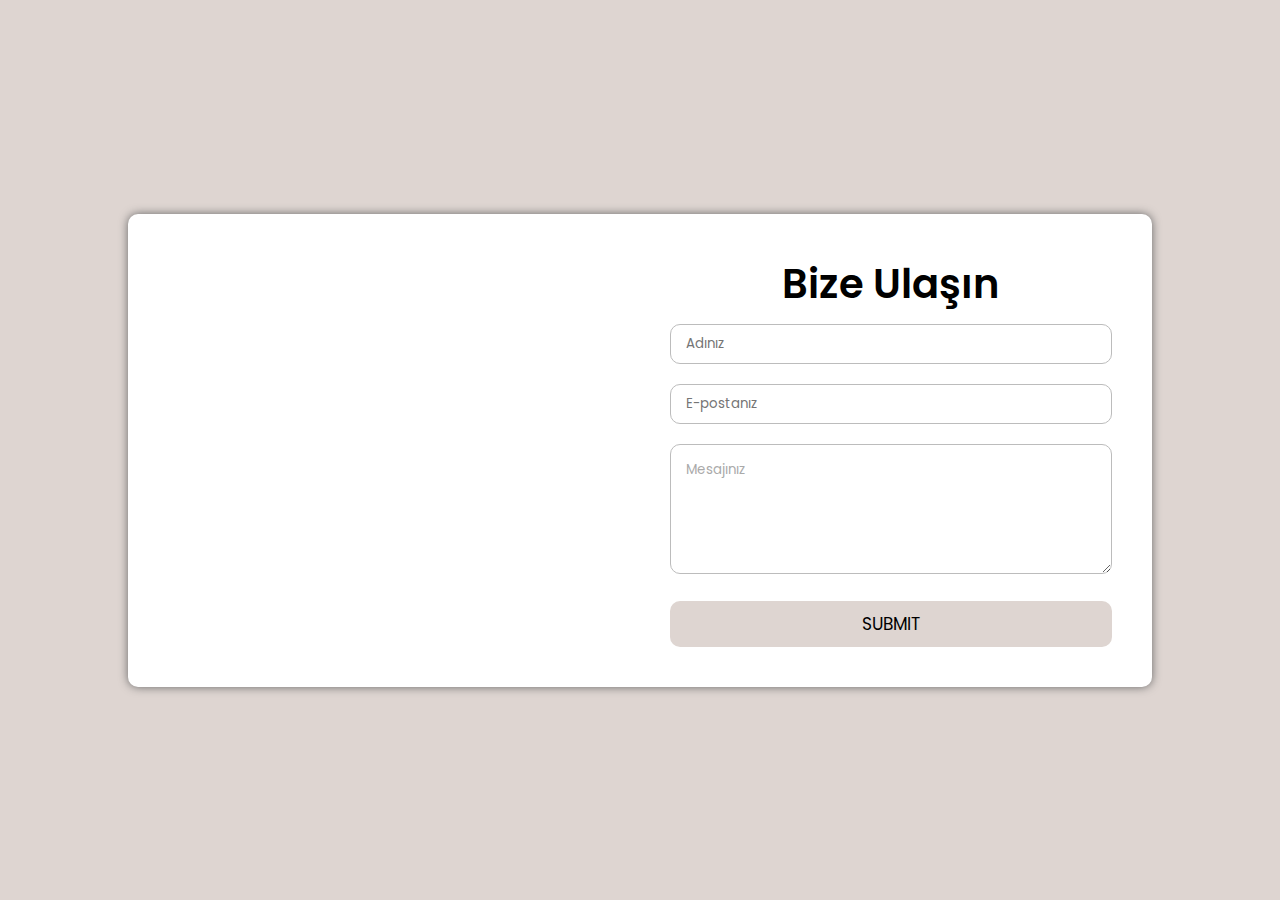
<file: sube2-grup9/map.html>
<!DOCTYPE html>
<html>
<head>
	<title>İletişim</title>
	<meta charset="utf-8">
	<meta name="viewport" content="width=device-width, initial-scale=1.0">
    <link rel="stylesheet" href="map.css">
	<link rel="stylesheet" href="style.css">
    <link rel="preconnect" href="https://fonts.googleapis.com"><link rel="preconnect" href="https://fonts.gstatic.com" crossorigin><link href="https://fonts.googleapis.com/css2?family=Brygada+1918:ital,wght@0,600;0,700;1,400&display=swap" rel="stylesheet">

    <link rel="stylesheet" href="https://cdnjs.cloudflare.com/ajax/libs/font-awesome/6.2.1/css/all.min.css" integrity="sha512-MV7K8+y+gLIBoVD59lQIYicR65iaqukzvf/nwasF0nqhPay5w/9lJmVM2hMDcnK1OnMGCdVK+iQrJ7lzPJQd1w==" crossorigin="anonymous" referrerpolicy="no-referrer"/>
</head>
<body>
	<div class="contact-in">
		<div class="contact-map">
			<iframe src="https://www.google.com/maps/embed?pb=!1m17!1m12!1m3!1d3130.2372702730163!2d27.129230927901766!3d38.3203359935557!2m3!1f0!2f0!3f0!3m2!1i1024!2i768!4f13.1!3m2!1m1!2zMzjCsDE5JzEzLjIiTiAyN8KwMDcnNDkuNyJF!5e0!3m2!1str!2str!4v1679738835536!5m2!1str!2str" width="100%" height="auto" style="border:0;" allowfullscreen="" loading="lazy" referrerpolicy="no-referrer-when-downgrade"></iframe>
		</div>
		<div class="contact-form">
			<h1>Bize Ulaşın</h1>
			<form id="iletisim_form" method="post" action="mail.php">
				<input type="text" id="name" name="name" placeholder="Adınız" class="contact-form-txt" />
				<input type="text" id="Email" name="Email" placeholder="E-postanız"class="contact-form-txt" />
				<textarea placeholder="Mesajınız" id="message" name="message" class="contact-form-textarea"></textarea>
				<input type="submit" name="gonder" class="contact-form-btn" />
			</form>
		</div>
	</div>
</body>
</html>
</file>
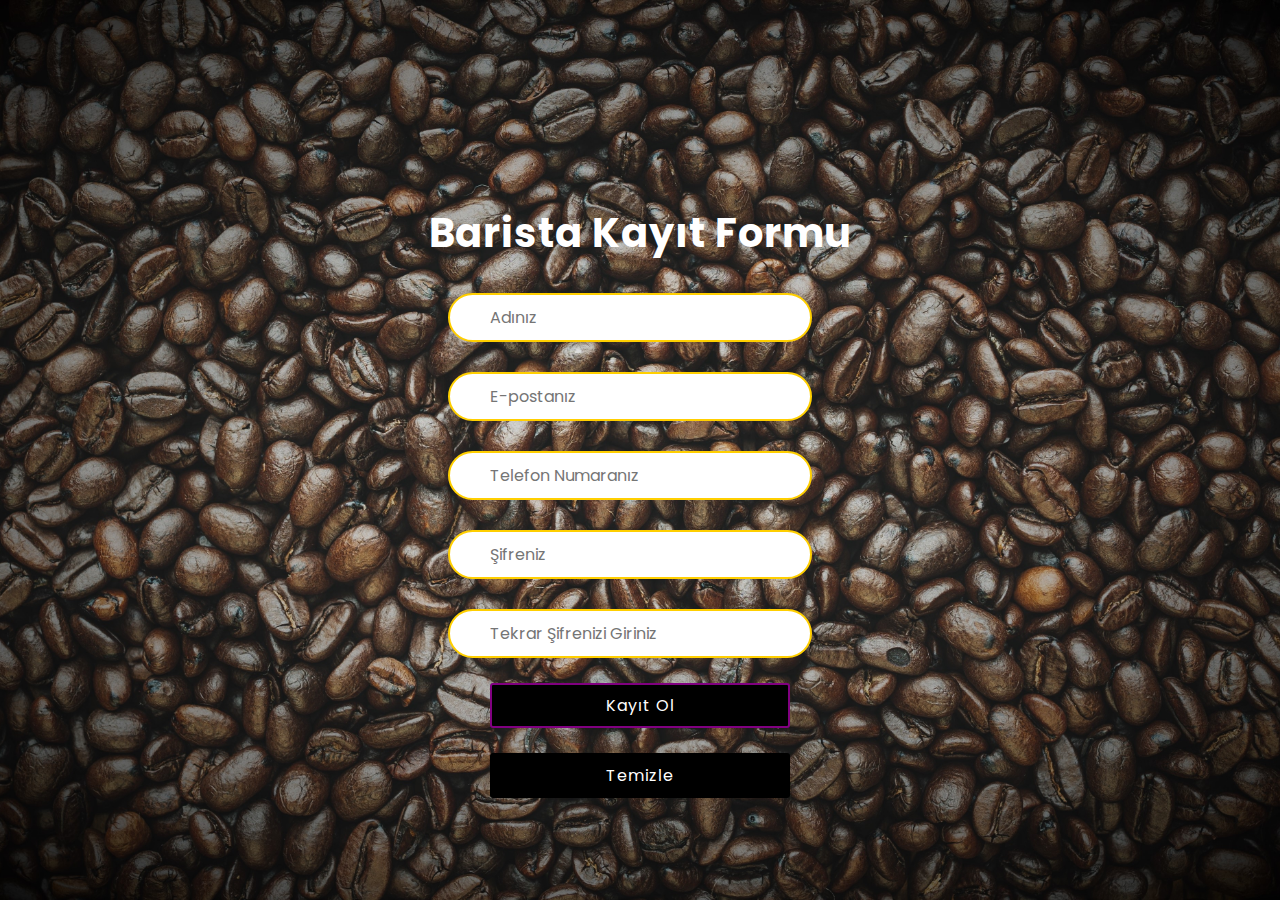
<file: sube2-grup9/tanitim.html>
<!DOCTYPE html>
<html>
<head>
	<title>Kayıt Ol</title>

	<meta charset="utf-8">
	<meta name="viewport" content="width=device-width, initial-scale=1.0">
    <link rel="stylesheet" href="kayit.css">
	<link rel="stylesheet" href="style.css">
    <link rel="preconnect" href="https://fonts.googleapis.com"><link rel="preconnect" href="https://fonts.gstatic.com" crossorigin><link href="https://fonts.googleapis.com/css2?family=Brygada+1918:ital,wght@0,600;0,700;1,400&display=swap" rel="stylesheet">

    <link rel="stylesheet" href="https://cdnjs.cloudflare.com/ajax/libs/font-awesome/6.2.1/css/all.min.css" integrity="sha512-MV7K8+y+gLIBoVD59lQIYicR65iaqukzvf/nwasF0nqhPay5w/9lJmVM2hMDcnK1OnMGCdVK+iQrJ7lzPJQd1w==" crossorigin="anonymous" referrerpolicy="no-referrer" />
</head>
<body>
	<section>
		<div class="container">
			<h1>Barista Kayıt Formu </h1>
			<form id="barista_formu" method="post" action="barista_db.php">
				<div>
					<i class="fas fa-user"></i>
					<input type="text" id="isim" name="isim" placeholder="Adınız">
				</div>
				<div>
					<i class="fas fa-envelope"></i>
					<input type="email" id="eposta" name="eposta" placeholder="E-postanız">
				</div>
				<div>
					<i class="fas fa-phone"></i>
					<input type="tel" id="telefon" name="telefon" placeholder="Telefon Numaranız">
				</div>
				<div>
					<i class="fab fa-diaspora"></i>
					<input type="password" id="sifre" name="sifre" placeholder="Şifreniz">
				</div>
				<div>
					<i class="fab fa-diaspora"></i>
					<input type="password" id="sifre_tekrar" name="sifre_tekrar" placeholder="Tekrar Şifrenizi Giriniz">
				</div>
				<button type="submit">Kayıt Ol</button>
				<button type="reset">Temizle</button>
			</form>
		</div>
	</section>

	<!-- https://codepen.io/fdaciuk/pen/xdMwRw -->
	<!-- Kodun alindigi yer yukaridaki adrestedir -->
	<!-- javascript ile html inputu telInput degiskenine atiyoruz -->
	<!-- daha sonrasinda bu input etiketine bir event(olay) atiyoruz -->
	<!-- bu event bir fonksiyon ve bu fonksiyon Regex kullanarak yazilani test ediyor -->
	<!-- Regexin ne oldugunu anlamak icin linki inceleyebiliriz -->
	<!-- https://www.beyaz.net/tr/yazilim/makaleler/regex_nedir.html -->
	<script type="application/javascript">
		var telInput = document.querySelector("#telefon");
		telInput.addEventListener('input', handleInput, false)

		function handleInput (e) {
			e.target.value = phoneMask(e.target.value)
		}

		function phoneMask (phone) {
			return phone.replace(/\D/g, '')
					.replace(/^(\d)/, '($1')
					.replace(/^(\(\d{3})(\d)/, '$1) $2')
					.replace(/(\d{3})(\d{1,5})/, '$1-$2')
					.replace(/(-\d{4})\d+?$/, '$1');
		}
	</script>
</body>
</html>
</file>
<file: sube2-grup9/map.css>
*
{
	margin: 0;
	padding: 0;
	box-sizing: border-box;
}
body{
	width: 100%;
	height: 100vh;
	display: grid;
	align-items: center;
	background: #DED5D1;
}
.contact-in{
	width: 80%;
	height: auto;
	margin: auto;
	display: flex;
	flex-wrap: wrap;
	padding: 10px;
	border-radius: 10px;
	background: #fff;
	box-shadow: 0px 0px 10px 0px  #666;

}
.contact-map{
	width: 100%;
	height: auto;
	flex: 50%;
}
.contact-map iframe{
	width: 100%;
	height: 100%;
}
.contact-form{
	width: 100%;
	height: auto;
	flex: 50%;
	text-align: center;
	padding: 30px;
}
.contact-form h1{
	margin-bottom: 10px;

}
.contact-form-txt{
	width: 100%;
	height: 40px;
	color: #000;
	border: 1px solid #bcbcbc;
	border-radius: 10px;
	outline: none;
	margin-bottom:  20px;
	padding: 15px;	
}
contact-form-txt::placeholder
{
	color: #aaa;
}
.contact-form-textarea{
	width: 100%;
	height: 130px;
	color: #000;
	border: 1px solid #bcbcbc;
	border-radius: 10px;
	outline: none;
	margin-bottom:  20px;
	padding: 15px;
	font-family: 'Poppins', sans-serif;	
}
 .contact-form-textarea::placeholder
{
	color: #aaa;
}
.contact-form-btn{
	width: 100%;
	border: none;
	outline: none;
	border-radius: 10px;
	background:#DED5D1;
	text-transform: uppercase; 
	padding: 10px 0;
	cursor: pointer;
	font-size: 17px;
}
</file>
<file: sube2-grup9/style.css>
@import url('https://fonts.googleapis.com/css2?family=Poppins:wght@400;500;600;700;800&family=Roboto:ital,wght@0,100;0,400;0,700;1,100;1,500&family=Signika+Negative:wght@400;600;700&family=Unbounded:wght@300;400;500;800;900&display=swap');

* {
	margin: 0;
	padding: 0;
	font-family: 'Poppins', sans-serif;
}

.header {
	min-height: 100vh;
	width: 100%;
	background-image: linear-gradient(rgba(4, 9, 30, 0.7), rgba(4, 9, 30, 0.7)), url(images/sirket.jpg);
	background-position: center;
	background-size: cover;
	position: relative;
}

nav {
	display: flex;
	padding: 2% 6%;
	justify-content: space-between;
	align-items: center;
}

nav img {
	width: 150px;
}

.nav-link {
	flex: 1;
	text-align: right;
}

.nav-link ul li {
	list-style: none;
	display: inline-block;
	padding: 8px 12px;
	position: relative;
}

.nav-link ul li a {
	color: #fff;
	text-decoration: none;
	font-size: 15px;
}

.nav-link ul li::after {
	content: '';
	width: 0%;
	height: 3px;
	background: #8c5508;
	display: block;
	margin: auto;
	transition: 0.3s;
}

.nav-link ul li:hover::after {
	width: 100%;
}

.orta-yazi {
	color: white;
	position: absolute;
	top: 50%;
	left: 50%;
	width: 90%;
	transform: translate(-50%, -50%);
	text-align: center;

}

.orta-yazi h1 {
	font-size: 62px;
}

.orta-yazi p {
	margin: 10px 0 50px;
	font-size: 14px;
	color: #fff;
}

.buton {
	display: inline-block;
	text-decoration: none;
	color: white;
	border: 2px solid #fff;
	padding: 16px 34px;
	font-size: 13px;
	background: transparent;
	position: relative;
	cursor: pointer;
}

.buton:hover {
	border: 1px solid #8c5508;
	background: #8c5508;
	transition: 1s;
}

nav .fa {
	display: none;
	display: block;
	color: #fff;
	margin: 10px;
	font-size: 24px;
	cursor: pointer;
}

nav .fa:hover {
	color: #8c5508;
	transition: 1s;
}

.nav-link ul li {
	padding: 30px;
}


/*hakkında*/

.hakkinda {
	width: 80%;
	margin: auto;
	text-align: center;
	padding-top: 100px;
}

h1 {
	font-size: 40px;
	font-weight: 600;
}

p {
	color: black;
	font-size: 14px;
	font-weight: 300;
	line-height: 22px;
	padding: 10px;
}

.hakkinda p {
	color: black;
}

.hakkinda-col p {
	color: black;
}

.hakkinda-col h3 {
	color: black;
}


.row {
	margin-top: 5%;
	display: flex;
	justify-content: space-around;
}

.hakkinda-col {
	flex-basis: 31%;
	background: #fdf9e9;
	border-radius: 10px;
	margin-bottom: 5%;
	padding: 20px 12px;
	box-sizing: border-box;
	transition: 0.2s;
	margin-right: 2%;
}

.hakkinda-col a {
	color: black;
	font-size: 40px;
	margin-bottom: 10px;
	margin-left: 10px;
	margin-right: 10px;
}
.hakkinda-col a:hover {
	color:#8c5508;
	transition: 0.5s;
}

h3 {
	text-align: center;
	font-weight: 600;
	margin: 10px 0;
}

.hakkinda-col:hover {
	box-shadow: 0 0 20px 0px #8c5508;
}

.portfolio {
	display: flex;
	flex-wrap: wrap;
}

#baslik {
	display: flex;
	justify-content: center;
}

#baslik2 p {
	display: flex;
	justify-content: center;
	font-size: 20px;
}


.portfolio-item {
	width: 25%;
	height: 300px;
	overflow: hidden;
	position: relative;
	display: flex;
	flex-direction: column;
}

.portfolio-item img {
	width: 100%;
	height: 100%;
	object-fit: cover;
	transition: .5s;
}

.overlay {
	width: 100%;
	height: 100%;
	background-color: #5b2a02;
	position: absolute;
	top: 100%;
	left: 0;
	opacity: 0.8;
	color: white;
	font-size: 50px;
	display: flex;
	justify-content: center;
	flex-direction: column;
	transition: .5s;

}

.overlay i {
	padding-top: 0px;
}

.overlay p {
	color: white;
	font-size: 12px;
}

.overlay h5 {
	margin-left: 6px;
}

.portfolio-item:hover .overlay {
	top: 0;

}

.portfolio-item:hover img {
	transform: scale(1.1);
}


.espressosirket {
	width: 80%;
	margin: auto;
	text-align: center;
	padding-top: 50px;
}

#bar a {
	color: black;
	text-decoration: none;
}

.sirket-col {
	flex-basis: 32%;
	border-radius: 10px;
	margin-bottom: 30px;
	position: relative;
	overflow: hidden;
}

.sirket-col img {
	width: 100%;
}

.katman {
	background: transparent;
	height: 100%;
	position: absolute;
	width: 100%;
	top: 0;
	left: 0;
	transition: 0.5s;
	color: white;
}

.katman:hover {
	background: rgba(22, 0, 0, 0.7);
}

.katman:hover #aciklama {
	display: block;
}

#aciklama {
	display: none;
}

#aciklama p {
	color: white;
}

.recete {
	width: 80%;
	margin: auto;
	text-align: center;
	padding-top: 100px;
}

.recete-col {
	flex-basis: 31%;
	margin-bottom: 5%;
	border-radius: 10px;
	text-align: left;
}

.recete-col img {
	width: 100%;
	border-radius: 10px;
}

.recete-col p {
	padding: 0;
	text-align: center;
}

.recete-col h2 {
	margin-bottom: 18px;
	margin-top: 13px;
	text-align: center;
}

.Yorumlar {
	width: 80%;
	margin: auto;
	padding-top: 100px;
	text-align: center;
}

.Yorumlar-col {
	flex-basis: 44%;
	margin-bottom: 5%;
	text-align: left;
	border-radius: 10px;
	background: #fdf9e9;
	padding: 25px;
	display: flex;
}

.Yorumlar-col img {
	height: 40px;
	margin-left: 5px;
	margin-right: 30px;
	border-radius: 100%;
}

.Yorumlar-col p {
	padding: 0;
}

.Yorumlar-col h2 {
	margin-top: 15px;
	text-align: left;
}

.Yorumlar-col .fa {
	color: #8c5508;
}

.footer {
	background-color: #8c5508;
}

.footer-col {
	width: 20%;
	padding: 0 15px;
	list-style: none;
}

.footer-col h4 {
	font-size: 18px;
	color: #ffffff;
	text-transform: capitalize;
	margin-bottom: 30px;
	font-weight: 500;
	position: relative;
	margin-top: 20px;
}

.footer-col h4:before {
	content: '';
	position: absolute;
	left: 0;
	bottom: -15px;
	background-color: #8c5508;
	height: 4px;
	box-sizing: border-box;
	width: 50px;
}

.footer-col ul li {
	margin-bottom: 10px;
	list-style: none;


}

.footer-col ul li a {
	font-size: 16px;
	text-transform: capitalize;
	color: black;
	text-decoration: none;
	font-weight: 300;
	color: black;
	display: block;
	transition: all 0.3s ease;

}

.footer-col ul li a:hover {
	color: white;
	padding-left: 10px;
}

.footer-col ul a {
	color: black;
}

footer img {
	width: 150px;
	margin-top: 40px;
}

#yorum-formu {
	display: flex;
	flex-direction: column;
}

#yorum-formu {
	max-width: 600px;
	margin: 0 auto;
	padding: 20px;
	background-color: #fdf9e9;
	border-radius: 10px;
	box-shadow: 0 0 10px rgba(0, 0, 0, 0.1);
}

#yorum-formu label {
	display: block;
	margin-bottom: 5px;
}

#yorum-formu input[type="text"],
#yorum-formu textarea {
	width: 100%;
	padding: 10px;
	margin-bottom: 10px;
	border: 1px solid #ccc;
	border-radius: 5px;
	box-sizing: border-box;
}

#yorum-formu textarea {
	resize: vertical;
}

#yorum-formu button {
	background: black;
	color: white;
	padding: 10px 20px;
	border: none;
	border-radius: 5px;
	cursor: pointer;
}

#yorum-formu button:hover {
	background: #8c5508;
	transition: 0.5s;
}

#puan {
	width: 100%;
	padding: 10px;
	margin-bottom: 10px;
	border: 1px solid #ccc;
	border-radius: 5px;
	background-color: #fff;
	cursor: pointer;
}

#puan option {
	padding: 10px;
	background-color: #f9f9f9;
	border-radius: 5px;
}

#puan option:hover {
	background-color: #e0e0e0;
}

#puan option:checked {
	background-color: #4caf50;
	color: white;
}

.footer-bottom p {
	text-align: center;
	font-size: 11px;
	margin-top: 25px;
}
</file>
<file: sube2-grup9/kayit.css>
*{
	margin: 0;
	padding: 0;
	font-family: 'Brygada 1918', serif;
}
body{
	height: 100vh;
	display: flex;
	align-items: center;
	justify-content: center;
	background: url(images/kayit.jpg) no-repeat;
	background-position: center;
	background-size: cover;
}
.container{
	text-align: center;
	width: 500px;
	height: 520px;
	background: transparent;
	border-radius: 30px;
	box-shadow: 5px 5px 10px rgba(1,1,1.3)
	           inset 3px 3px 10px rgba(0,0,0,.2)
}
.container h1{
	margin-top: 25px;
	color:white;
	letter-spacing: 1px;
	font-weight: bold;

}
.container input{
	outline: none;
	border-radius: 30px;
	border: 2px solid #ffcf00;
	width: 300px;
	height: 45px;
	background:white;
	margin-top: 30px;
	padding-left:40px; 
	padding-right:20px;
	margin-right: 20px;
	font-size: 16px;
	transition: all .4s;
}
.container button{
	cursor: pointer;
	width: 300px;
	height: 45px;
	margin-top: 25px;
	background: black;
	color: white;
	font-size: 16px;
	letter-spacing: 1px;
	border-radius: 3px;
	border: none;
	outline: none;
	transition: .4s;
}
.container button:hover{
	background: #ffd500;
}
.container button:valid{
	border: 2px solid purple;
}

i{
	color:white;
}
</file>
